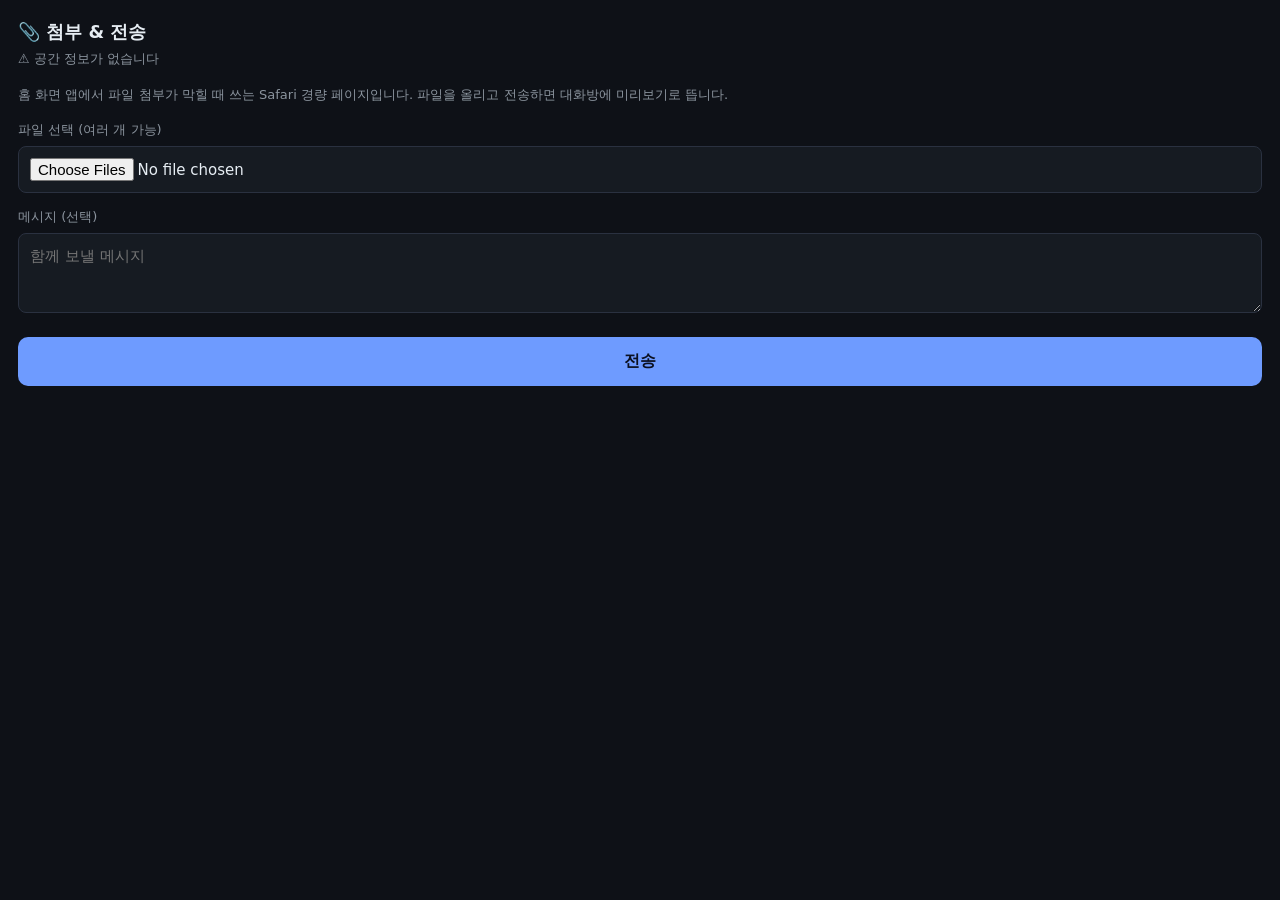
<file: 시스템/대시보드/웹/upload.html>
<!DOCTYPE html>
<html lang="ko">
<head>
  <meta charset="utf-8">
  <meta name="viewport" content="width=device-width, initial-scale=1.0, viewport-fit=cover">
  <title>📎 첨부 & 전송</title>
  <style>
    :root { --bg:#0e1117; --panel:#161b22; --line:#2a3140; --text:#e6edf3; --muted:#8b949e; --accent:#6e9bff; }
    * { box-sizing: border-box; }
    body { margin:0; background:var(--bg); color:var(--text); font:15px/1.5 -apple-system,system-ui,sans-serif; padding:18px; }
    h1 { font-size:18px; margin:0 0 4px; }
    .sub { color:var(--muted); font-size:13px; margin-bottom:16px; }
    label { display:block; font-size:13px; color:var(--muted); margin:14px 0 6px; }
    input[type=file], textarea { width:100%; background:var(--panel); color:var(--text); border:1px solid var(--line); border-radius:8px; padding:11px; font:inherit; }
    textarea { min-height:80px; resize:vertical; }
    button { width:100%; margin-top:18px; padding:14px; font-size:16px; font-weight:600; border:none; border-radius:10px; background:var(--accent); color:#0b1020; cursor:pointer; }
    button:disabled { opacity:.6; }
    #log { margin-top:16px; padding:12px; border-radius:8px; font-size:14px; min-height:20px; }
    #log.ok { background:#11271a; color:#7ee2a8; }
    #log.err { background:#2a1414; color:#ffb4b4; }
    .files { margin-top:8px; font-size:12px; color:var(--muted); }
  </style>
</head>
<body>
  <h1>📎 첨부 &amp; 전송</h1>
  <div class="sub" id="space-line"></div>
  <p class="sub">홈 화면 앱에서 파일 첨부가 막힐 때 쓰는 Safari 경량 페이지입니다. 파일을 올리고 전송하면 대화방에 미리보기로 뜹니다.</p>

  <label>파일 선택 (여러 개 가능)</label>
  <input type="file" id="file" multiple>
  <label>메시지 (선택)</label>
  <textarea id="text" placeholder="함께 보낼 메시지"></textarea>
  <button id="send" type="button">전송</button>
  <div id="log"></div>
  <button id="close" type="button" style="display:none;background:#30363d;color:var(--text);">닫기 (앱으로 돌아가기)</button>

  <script>
    const params = new URLSearchParams(location.search);
    const space = params.get("space") || "";
    document.getElementById("space-line").textContent = space ? ("공간: " + space) : "⚠ 공간 정보가 없습니다";
    const logEl = document.getElementById("log");
    const log = (msg, cls) => { logEl.textContent = msg; logEl.className = cls || ""; };

    document.getElementById("send").onclick = async () => {
      const files = [...document.getElementById("file").files];
      const text = document.getElementById("text").value.trim();
      if (!space) { log("공간 정보가 없어 전송할 수 없습니다.", "err"); return; }
      if (!files.length && !text) { log("파일이나 메시지를 넣어주세요.", "err"); return; }
      const btn = document.getElementById("send");
      btn.disabled = true;
      try {
        const paths = [];
        for (let i = 0; i < files.length; i++) {
          log(`업로드 중... (${i + 1}/${files.length})`);
          const fd = new FormData();
          fd.append("file", files[i]);
          fd.append("dir", "공간/" + space + "/inbox");
          const r = await fetch("/api/files/upload", { method: "POST", body: fd });
          if (!r.ok) { let d; try { d = (await r.json()).detail; } catch (_) {} throw new Error(d || ("업로드 실패 " + r.status)); }
          paths.push((await r.json()).path);
        }
        log("전송 중...");
        const body = [text].concat(paths).filter(Boolean).join("\n");
        const pr = await fetch("/api/spaces/" + encodeURIComponent(space) + "/post", {
          method: "POST", headers: { "Content-Type": "application/json" },
          body: JSON.stringify({ text: body, requester: "대표", run_manager: true, client_message_id: "" }),
        });
        if (!pr.ok) { let d; try { d = (await pr.json()).detail; } catch (_) {} throw new Error(d || ("전송 실패 " + pr.status)); }
        log("✅ 전송 완료! 홈 화면 앱(대화방)으로 돌아가면 첨부가 보입니다.", "ok");
        document.getElementById("file").value = "";
        document.getElementById("text").value = "";
        document.getElementById("close").style.display = "block";
      } catch (e) {
        log("실패: " + e.message, "err");
      }
      btn.disabled = false;
    };

    document.getElementById("close").onclick = () => {
      window.close();                       // window.open으로 열린 창은 스스로 닫힌다
      log("이 탭을 닫고 홈 화면 앱으로 돌아가세요.", "ok");
    };
  </script>
</body>
</html>
</file>
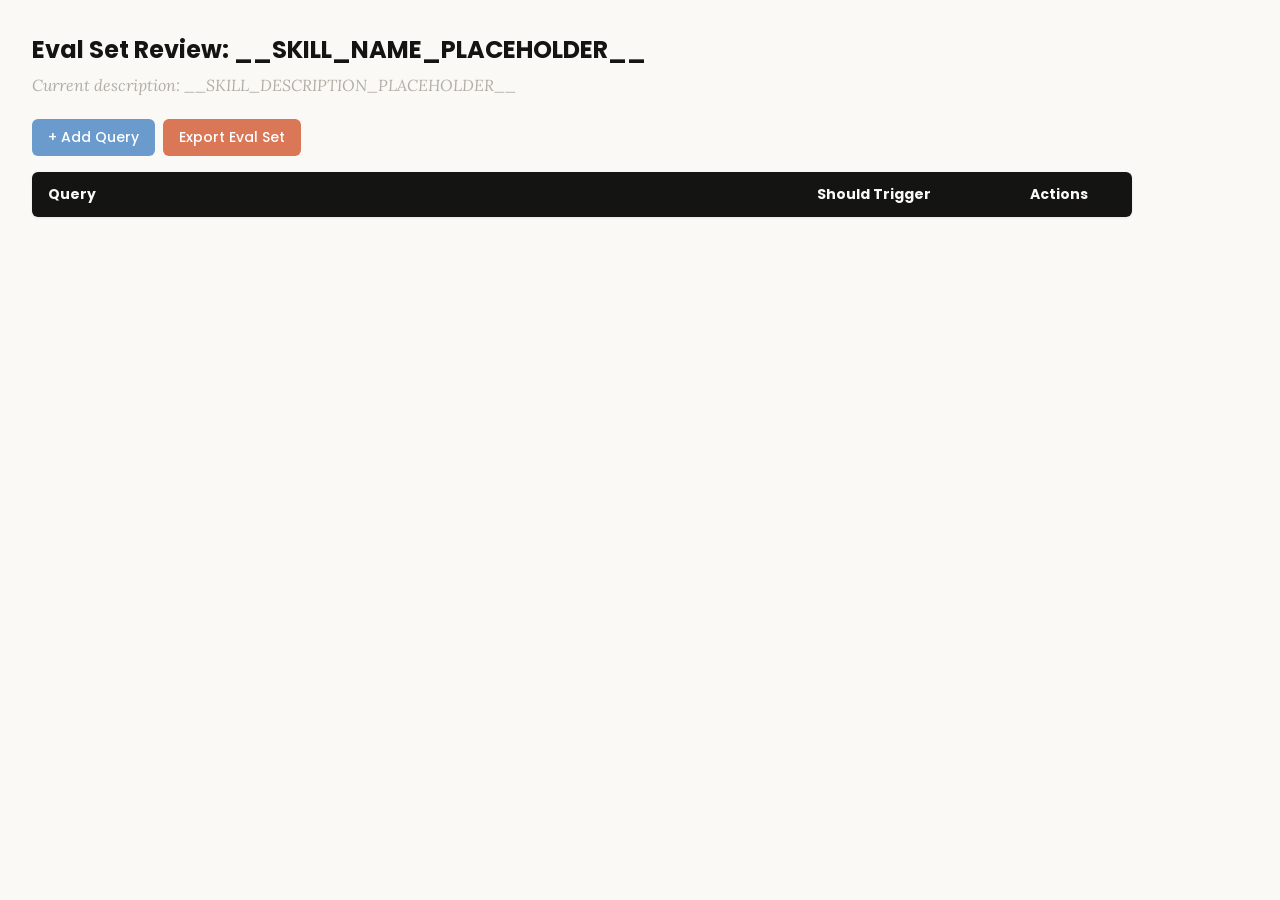
<file: 스킬/기본/skill-creator/assets/eval_review.html>
<!DOCTYPE html>
<html lang="en">
<head>
  <meta charset="UTF-8">
  <meta name="viewport" content="width=device-width, initial-scale=1.0">
  <title>Eval Set Review - __SKILL_NAME_PLACEHOLDER__</title>
  <link rel="preconnect" href="https://fonts.googleapis.com">
  <link rel="preconnect" href="https://fonts.gstatic.com" crossorigin>
  <link href="https://fonts.googleapis.com/css2?family=Poppins:wght@500;600&family=Lora:wght@400;500&display=swap" rel="stylesheet">
  <style>
    * { box-sizing: border-box; margin: 0; padding: 0; }
    body { font-family: 'Lora', Georgia, serif; background: #faf9f5; padding: 2rem; color: #141413; }
    h1 { font-family: 'Poppins', sans-serif; margin-bottom: 0.5rem; font-size: 1.5rem; }
    .description { color: #b0aea5; margin-bottom: 1.5rem; font-style: italic; max-width: 900px; }
    .controls { margin-bottom: 1rem; display: flex; gap: 0.5rem; }
    .btn { font-family: 'Poppins', sans-serif; padding: 0.5rem 1rem; border: none; border-radius: 6px; cursor: pointer; font-size: 0.875rem; font-weight: 500; }
    .btn-add { background: #6a9bcc; color: white; }
    .btn-add:hover { background: #5889b8; }
    .btn-export { background: #d97757; color: white; }
    .btn-export:hover { background: #c4613f; }
    table { width: 100%; max-width: 1100px; border-collapse: collapse; background: white; border-radius: 6px; overflow: hidden; box-shadow: 0 1px 3px rgba(0,0,0,0.08); }
    th { font-family: 'Poppins', sans-serif; background: #141413; color: #faf9f5; padding: 0.75rem 1rem; text-align: left; font-size: 0.875rem; }
    td { padding: 0.75rem 1rem; border-bottom: 1px solid #e8e6dc; vertical-align: top; }
    tr:nth-child(even) td { background: #faf9f5; }
    tr:hover td { background: #f3f1ea; }
    .section-header td { background: #e8e6dc; font-family: 'Poppins', sans-serif; font-weight: 500; font-size: 0.8rem; color: #141413; text-transform: uppercase; letter-spacing: 0.05em; }
    .query-input { width: 100%; padding: 0.4rem; border: 1px solid #e8e6dc; border-radius: 4px; font-size: 0.875rem; font-family: 'Lora', Georgia, serif; resize: vertical; min-height: 60px; }
    .query-input:focus { outline: none; border-color: #d97757; box-shadow: 0 0 0 2px rgba(217,119,87,0.15); }
    .toggle { position: relative; display: inline-block; width: 44px; height: 24px; }
    .toggle input { opacity: 0; width: 0; height: 0; }
    .toggle .slider { position: absolute; inset: 0; background: #b0aea5; border-radius: 24px; cursor: pointer; transition: 0.2s; }
    .toggle .slider::before { content: ""; position: absolute; width: 18px; height: 18px; left: 3px; bottom: 3px; background: white; border-radius: 50%; transition: 0.2s; }
    .toggle input:checked + .slider { background: #d97757; }
    .toggle input:checked + .slider::before { transform: translateX(20px); }
    .btn-delete { background: #c44; color: white; padding: 0.3rem 0.6rem; border: none; border-radius: 4px; cursor: pointer; font-size: 0.75rem; font-family: 'Poppins', sans-serif; }
    .btn-delete:hover { background: #a33; }
    .summary { margin-top: 1rem; color: #b0aea5; font-size: 0.875rem; }
  </style>
</head>
<body>
  <h1>Eval Set Review: <span id="skill-name">__SKILL_NAME_PLACEHOLDER__</span></h1>
  <p class="description">Current description: <span id="skill-desc">__SKILL_DESCRIPTION_PLACEHOLDER__</span></p>

  <div class="controls">
    <button class="btn btn-add" onclick="addRow()">+ Add Query</button>
    <button class="btn btn-export" onclick="exportEvalSet()">Export Eval Set</button>
  </div>

  <table>
    <thead>
      <tr>
        <th style="width:65%">Query</th>
        <th style="width:18%">Should Trigger</th>
        <th style="width:10%">Actions</th>
      </tr>
    </thead>
    <tbody id="eval-body"></tbody>
  </table>

  <p class="summary" id="summary"></p>

  <script>
    const EVAL_DATA = __EVAL_DATA_PLACEHOLDER__;

    let evalItems = [...EVAL_DATA];

    function render() {
      const tbody = document.getElementById('eval-body');
      tbody.innerHTML = '';

      // Sort: should-trigger first, then should-not-trigger
      const sorted = evalItems
        .map((item, origIdx) => ({ ...item, origIdx }))
        .sort((a, b) => (b.should_trigger ? 1 : 0) - (a.should_trigger ? 1 : 0));

      let lastGroup = null;
      sorted.forEach(item => {
        const group = item.should_trigger ? 'trigger' : 'no-trigger';
        if (group !== lastGroup) {
          const headerRow = document.createElement('tr');
          headerRow.className = 'section-header';
          headerRow.innerHTML = `<td colspan="3">${item.should_trigger ? 'Should Trigger' : 'Should NOT Trigger'}</td>`;
          tbody.appendChild(headerRow);
          lastGroup = group;
        }

        const idx = item.origIdx;
        const tr = document.createElement('tr');
        tr.innerHTML = `
          <td><textarea class="query-input" onchange="updateQuery(${idx}, this.value)">${escapeHtml(item.query)}</textarea></td>
          <td>
            <label class="toggle">
              <input type="checkbox" ${item.should_trigger ? 'checked' : ''} onchange="updateTrigger(${idx}, this.checked)">
              <span class="slider"></span>
            </label>
            <span style="margin-left:8px;font-size:0.8rem;color:#b0aea5">${item.should_trigger ? 'Yes' : 'No'}</span>
          </td>
          <td><button class="btn-delete" onclick="deleteRow(${idx})">Delete</button></td>
        `;
        tbody.appendChild(tr);
      });
      updateSummary();
    }

    function escapeHtml(text) {
      const div = document.createElement('div');
      div.textContent = text;
      return div.innerHTML;
    }

    function updateQuery(idx, value) { evalItems[idx].query = value; updateSummary(); }
    function updateTrigger(idx, value) { evalItems[idx].should_trigger = value; render(); }
    function deleteRow(idx) { evalItems.splice(idx, 1); render(); }

    function addRow() {
      evalItems.push({ query: '', should_trigger: true });
      render();
      const inputs = document.querySelectorAll('.query-input');
      inputs[inputs.length - 1].focus();
    }

    function updateSummary() {
      const trigger = evalItems.filter(i => i.should_trigger).length;
      const noTrigger = evalItems.filter(i => !i.should_trigger).length;
      document.getElementById('summary').textContent =
        `${evalItems.length} queries total: ${trigger} should trigger, ${noTrigger} should not trigger`;
    }

    function exportEvalSet() {
      const valid = evalItems.filter(i => i.query.trim() !== '');
      const data = valid.map(i => ({ query: i.query.trim(), should_trigger: i.should_trigger }));
      const blob = new Blob([JSON.stringify(data, null, 2)], { type: 'application/json' });
      const url = URL.createObjectURL(blob);
      const a = document.createElement('a');
      a.href = url;
      a.download = 'eval_set.json';
      document.body.appendChild(a);
      a.click();
      document.body.removeChild(a);
      URL.revokeObjectURL(url);
    }

    render();
  </script>
</body>
</html>
</file>
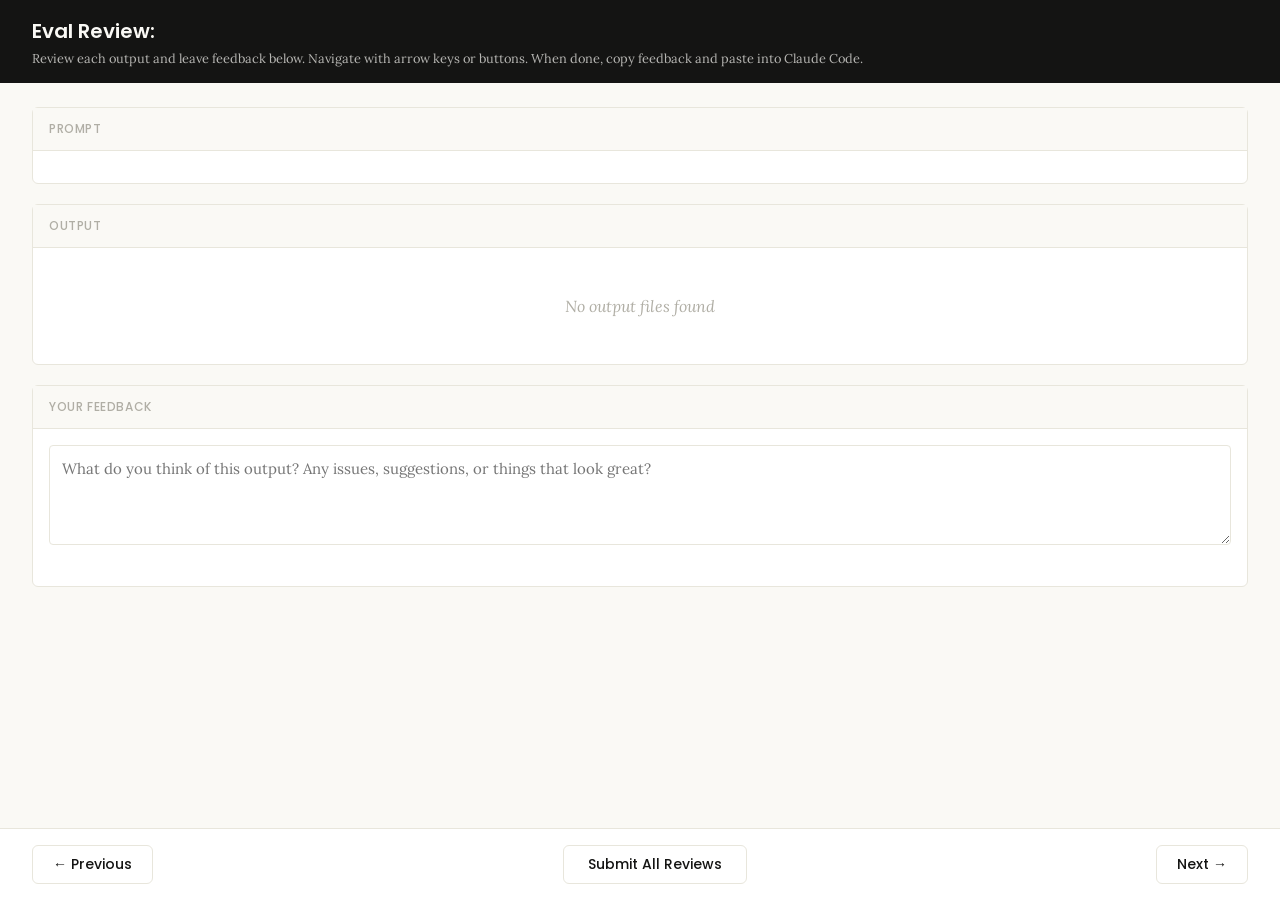
<file: 스킬/기본/skill-creator/eval-viewer/viewer.html>
<!DOCTYPE html>
<html lang="en">
<head>
  <meta charset="UTF-8">
  <meta name="viewport" content="width=device-width, initial-scale=1.0">
  <title>Eval Review</title>
  <link rel="preconnect" href="https://fonts.googleapis.com">
  <link rel="preconnect" href="https://fonts.gstatic.com" crossorigin>
  <link href="https://fonts.googleapis.com/css2?family=Poppins:wght@500;600&family=Lora:wght@400;500&display=swap" rel="stylesheet">
  <script src="https://cdn.sheetjs.com/xlsx-0.20.3/package/dist/xlsx.full.min.js" integrity="sha384-EnyY0/GSHQGSxSgMwaIPzSESbqoOLSexfnSMN2AP+39Ckmn92stwABZynq1JyzdT" crossorigin="anonymous"></script>
  <style>
    :root {
      --bg: #faf9f5;
      --surface: #ffffff;
      --border: #e8e6dc;
      --text: #141413;
      --text-muted: #b0aea5;
      --accent: #d97757;
      --accent-hover: #c4613f;
      --green: #788c5d;
      --green-bg: #eef2e8;
      --red: #c44;
      --red-bg: #fceaea;
      --header-bg: #141413;
      --header-text: #faf9f5;
      --radius: 6px;
    }

    * { box-sizing: border-box; margin: 0; padding: 0; }

    body {
      font-family: 'Lora', Georgia, serif;
      background: var(--bg);
      color: var(--text);
      height: 100vh;
      display: flex;
      flex-direction: column;
    }

    /* ---- Header ---- */
    .header {
      background: var(--header-bg);
      color: var(--header-text);
      padding: 1rem 2rem;
      display: flex;
      justify-content: space-between;
      align-items: center;
      flex-shrink: 0;
    }
    .header h1 {
      font-family: 'Poppins', sans-serif;
      font-size: 1.25rem;
      font-weight: 600;
    }
    .header .instructions {
      font-size: 0.8rem;
      opacity: 0.7;
      margin-top: 0.25rem;
    }
    .header .progress {
      font-size: 0.875rem;
      opacity: 0.8;
      text-align: right;
    }

    /* ---- Main content ---- */
    .main {
      flex: 1;
      overflow-y: auto;
      padding: 1.5rem 2rem;
      display: flex;
      flex-direction: column;
      gap: 1.25rem;
    }

    /* ---- Sections ---- */
    .section {
      background: var(--surface);
      border: 1px solid var(--border);
      border-radius: var(--radius);
      flex-shrink: 0;
    }
    .section-header {
      font-family: 'Poppins', sans-serif;
      padding: 0.75rem 1rem;
      font-size: 0.75rem;
      font-weight: 500;
      text-transform: uppercase;
      letter-spacing: 0.05em;
      color: var(--text-muted);
      border-bottom: 1px solid var(--border);
      background: var(--bg);
    }
    .section-body {
      padding: 1rem;
    }

    /* ---- Config badge ---- */
    .config-badge {
      display: inline-block;
      padding: 0.2rem 0.625rem;
      border-radius: 9999px;
      font-family: 'Poppins', sans-serif;
      font-size: 0.6875rem;
      font-weight: 600;
      text-transform: uppercase;
      letter-spacing: 0.03em;
      margin-left: 0.75rem;
      vertical-align: middle;
    }
    .config-badge.config-primary {
      background: rgba(33, 150, 243, 0.12);
      color: #1976d2;
    }
    .config-badge.config-baseline {
      background: rgba(255, 193, 7, 0.15);
      color: #f57f17;
    }

    /* ---- Prompt ---- */
    .prompt-text {
      white-space: pre-wrap;
      font-size: 0.9375rem;
      line-height: 1.6;
    }

    /* ---- Outputs ---- */
    .output-file {
      border: 1px solid var(--border);
      border-radius: var(--radius);
      overflow: hidden;
    }
    .output-file + .output-file {
      margin-top: 1rem;
    }
    .output-file-header {
      padding: 0.5rem 0.75rem;
      font-size: 0.8rem;
      font-weight: 600;
      color: var(--text-muted);
      background: var(--bg);
      border-bottom: 1px solid var(--border);
      font-family: 'SF Mono', SFMono-Regular, Consolas, 'Liberation Mono', Menlo, monospace;
      display: flex;
      justify-content: space-between;
      align-items: center;
    }
    .output-file-header .dl-btn {
      font-size: 0.7rem;
      color: var(--accent);
      text-decoration: none;
      cursor: pointer;
      font-family: -apple-system, BlinkMacSystemFont, 'Segoe UI', sans-serif;
      font-weight: 500;
      opacity: 0.8;
    }
    .output-file-header .dl-btn:hover {
      opacity: 1;
      text-decoration: underline;
    }
    .output-file-content {
      padding: 0.75rem;
      overflow-x: auto;
    }
    .output-file-content pre {
      font-size: 0.8125rem;
      line-height: 1.5;
      white-space: pre-wrap;
      word-break: break-word;
      font-family: 'SF Mono', SFMono-Regular, Consolas, 'Liberation Mono', Menlo, monospace;
    }
    .output-file-content img {
      max-width: 100%;
      height: auto;
      border-radius: 4px;
    }
    .output-file-content iframe {
      width: 100%;
      height: 600px;
      border: none;
    }
    .output-file-content table {
      border-collapse: collapse;
      font-size: 0.8125rem;
      width: 100%;
    }
    .output-file-content table td,
    .output-file-content table th {
      border: 1px solid var(--border);
      padding: 0.375rem 0.5rem;
      text-align: left;
    }
    .output-file-content table th {
      background: var(--bg);
      font-weight: 600;
    }
    .output-file-content .download-link {
      display: inline-flex;
      align-items: center;
      gap: 0.5rem;
      padding: 0.5rem 1rem;
      background: var(--bg);
      border: 1px solid var(--border);
      border-radius: 4px;
      color: var(--accent);
      text-decoration: none;
      font-size: 0.875rem;
      cursor: pointer;
    }
    .output-file-content .download-link:hover {
      background: var(--border);
    }
    .empty-state {
      color: var(--text-muted);
      font-style: italic;
      padding: 2rem;
      text-align: center;
    }

    /* ---- Feedback ---- */
    .prev-feedback {
      background: var(--bg);
      border: 1px solid var(--border);
      border-radius: 4px;
      padding: 0.625rem 0.75rem;
      margin-top: 0.75rem;
      font-size: 0.8125rem;
      color: var(--text-muted);
      line-height: 1.5;
    }
    .prev-feedback-label {
      font-size: 0.7rem;
      font-weight: 600;
      text-transform: uppercase;
      letter-spacing: 0.04em;
      margin-bottom: 0.25rem;
      color: var(--text-muted);
    }
    .feedback-textarea {
      width: 100%;
      min-height: 100px;
      padding: 0.75rem;
      border: 1px solid var(--border);
      border-radius: 4px;
      font-family: inherit;
      font-size: 0.9375rem;
      line-height: 1.5;
      resize: vertical;
      color: var(--text);
    }
    .feedback-textarea:focus {
      outline: none;
      border-color: var(--accent);
      box-shadow: 0 0 0 3px rgba(37, 99, 235, 0.1);
    }
    .feedback-status {
      font-size: 0.75rem;
      color: var(--text-muted);
      margin-top: 0.5rem;
      min-height: 1.1em;
    }

    /* ---- Grades (collapsible) ---- */
    .grades-toggle {
      display: flex;
      align-items: center;
      cursor: pointer;
      user-select: none;
    }
    .grades-toggle:hover {
      color: var(--accent);
    }
    .grades-toggle .arrow {
      margin-right: 0.5rem;
      transition: transform 0.15s;
      font-size: 0.75rem;
    }
    .grades-toggle .arrow.open {
      transform: rotate(90deg);
    }
    .grades-content {
      display: none;
      margin-top: 0.75rem;
    }
    .grades-content.open {
      display: block;
    }
    .grades-summary {
      font-size: 0.875rem;
      margin-bottom: 0.75rem;
      display: flex;
      align-items: center;
      gap: 0.5rem;
    }
    .grade-badge {
      display: inline-block;
      padding: 0.125rem 0.5rem;
      border-radius: 9999px;
      font-size: 0.75rem;
      font-weight: 600;
    }
    .grade-pass { background: var(--green-bg); color: var(--green); }
    .grade-fail { background: var(--red-bg); color: var(--red); }
    .assertion-list {
      list-style: none;
    }
    .assertion-item {
      padding: 0.625rem 0;
      border-bottom: 1px solid var(--border);
      font-size: 0.8125rem;
    }
    .assertion-item:last-child { border-bottom: none; }
    .assertion-status {
      font-weight: 600;
      margin-right: 0.5rem;
    }
    .assertion-status.pass { color: var(--green); }
    .assertion-status.fail { color: var(--red); }
    .assertion-evidence {
      color: var(--text-muted);
      font-size: 0.75rem;
      margin-top: 0.25rem;
      padding-left: 1.5rem;
    }

    /* ---- View tabs ---- */
    .view-tabs {
      display: flex;
      gap: 0;
      padding: 0 2rem;
      background: var(--bg);
      border-bottom: 1px solid var(--border);
      flex-shrink: 0;
    }
    .view-tab {
      font-family: 'Poppins', sans-serif;
      padding: 0.625rem 1.25rem;
      font-size: 0.8125rem;
      font-weight: 500;
      cursor: pointer;
      border: none;
      background: none;
      color: var(--text-muted);
      border-bottom: 2px solid transparent;
      transition: all 0.15s;
    }
    .view-tab:hover { color: var(--text); }
    .view-tab.active {
      color: var(--accent);
      border-bottom-color: var(--accent);
    }
    .view-panel { display: none; }
    .view-panel.active { display: flex; flex-direction: column; flex: 1; overflow: hidden; }

    /* ---- Benchmark view ---- */
    .benchmark-view {
      padding: 1.5rem 2rem;
      overflow-y: auto;
      flex: 1;
    }
    .benchmark-table {
      border-collapse: collapse;
      background: var(--surface);
      border: 1px solid var(--border);
      border-radius: var(--radius);
      font-size: 0.8125rem;
      width: 100%;
      margin-bottom: 1.5rem;
    }
    .benchmark-table th, .benchmark-table td {
      padding: 0.625rem 0.75rem;
      text-align: left;
      border: 1px solid var(--border);
    }
    .benchmark-table th {
      font-family: 'Poppins', sans-serif;
      background: var(--header-bg);
      color: var(--header-text);
      font-weight: 500;
      font-size: 0.75rem;
      text-transform: uppercase;
      letter-spacing: 0.04em;
    }
    .benchmark-table tr:hover { background: var(--bg); }
    .benchmark-table tr.benchmark-row-with { background: rgba(33, 150, 243, 0.06); }
    .benchmark-table tr.benchmark-row-without { background: rgba(255, 193, 7, 0.06); }
    .benchmark-table tr.benchmark-row-with:hover { background: rgba(33, 150, 243, 0.12); }
    .benchmark-table tr.benchmark-row-without:hover { background: rgba(255, 193, 7, 0.12); }
    .benchmark-table tr.benchmark-row-avg { font-weight: 600; border-top: 2px solid var(--border); }
    .benchmark-table tr.benchmark-row-avg.benchmark-row-with { background: rgba(33, 150, 243, 0.12); }
    .benchmark-table tr.benchmark-row-avg.benchmark-row-without { background: rgba(255, 193, 7, 0.12); }
    .benchmark-delta-positive { color: var(--green); font-weight: 600; }
    .benchmark-delta-negative { color: var(--red); font-weight: 600; }
    .benchmark-notes {
      background: var(--surface);
      border: 1px solid var(--border);
      border-radius: var(--radius);
      padding: 1rem;
    }
    .benchmark-notes h3 {
      font-family: 'Poppins', sans-serif;
      font-size: 0.875rem;
      margin-bottom: 0.75rem;
    }
    .benchmark-notes ul {
      list-style: disc;
      padding-left: 1.25rem;
    }
    .benchmark-notes li {
      font-size: 0.8125rem;
      line-height: 1.6;
      margin-bottom: 0.375rem;
    }
    .benchmark-empty {
      color: var(--text-muted);
      font-style: italic;
      text-align: center;
      padding: 3rem;
    }

    /* ---- Navigation ---- */
    .nav {
      display: flex;
      justify-content: space-between;
      align-items: center;
      padding: 1rem 2rem;
      border-top: 1px solid var(--border);
      background: var(--surface);
      flex-shrink: 0;
    }
    .nav-btn {
      font-family: 'Poppins', sans-serif;
      padding: 0.5rem 1.25rem;
      border: 1px solid var(--border);
      border-radius: var(--radius);
      background: var(--surface);
      cursor: pointer;
      font-size: 0.875rem;
      font-weight: 500;
      color: var(--text);
      transition: all 0.15s;
    }
    .nav-btn:hover:not(:disabled) {
      background: var(--bg);
      border-color: var(--text-muted);
    }
    .nav-btn:disabled {
      opacity: 0.4;
      cursor: not-allowed;
    }
    .done-btn {
      font-family: 'Poppins', sans-serif;
      padding: 0.5rem 1.5rem;
      border: 1px solid var(--border);
      border-radius: var(--radius);
      background: var(--surface);
      color: var(--text);
      cursor: pointer;
      font-size: 0.875rem;
      font-weight: 500;
      transition: all 0.15s;
    }
    .done-btn:hover {
      background: var(--bg);
      border-color: var(--text-muted);
    }
    .done-btn.ready {
      border: none;
      background: var(--accent);
      color: white;
      font-weight: 600;
    }
    .done-btn.ready:hover {
      background: var(--accent-hover);
    }
    /* ---- Done overlay ---- */
    .done-overlay {
      display: none;
      position: fixed;
      inset: 0;
      background: rgba(0, 0, 0, 0.5);
      z-index: 100;
      justify-content: center;
      align-items: center;
    }
    .done-overlay.visible {
      display: flex;
    }
    .done-card {
      background: var(--surface);
      border-radius: 12px;
      padding: 2rem 3rem;
      text-align: center;
      box-shadow: 0 20px 60px rgba(0, 0, 0, 0.3);
      max-width: 500px;
    }
    .done-card h2 {
      font-size: 1.5rem;
      margin-bottom: 0.5rem;
    }
    .done-card p {
      color: var(--text-muted);
      margin-bottom: 1.5rem;
      line-height: 1.5;
    }
    .done-card .btn-row {
      display: flex;
      gap: 0.5rem;
      justify-content: center;
    }
    .done-card button {
      padding: 0.5rem 1.25rem;
      border: 1px solid var(--border);
      border-radius: var(--radius);
      background: var(--surface);
      cursor: pointer;
      font-size: 0.875rem;
    }
    .done-card button:hover {
      background: var(--bg);
    }
    /* ---- Toast ---- */
    .toast {
      position: fixed;
      bottom: 5rem;
      left: 50%;
      transform: translateX(-50%);
      background: var(--header-bg);
      color: var(--header-text);
      padding: 0.625rem 1.25rem;
      border-radius: var(--radius);
      font-size: 0.875rem;
      opacity: 0;
      transition: opacity 0.3s;
      pointer-events: none;
      z-index: 200;
    }
    .toast.visible {
      opacity: 1;
    }
  </style>
</head>
<body>
  <div id="app" style="height:100vh; display:flex; flex-direction:column;">
    <div class="header">
      <div>
        <h1>Eval Review: <span id="skill-name"></span></h1>
        <div class="instructions">Review each output and leave feedback below. Navigate with arrow keys or buttons. When done, copy feedback and paste into Claude Code.</div>
      </div>
      <div class="progress" id="progress"></div>
    </div>

    <!-- View tabs (only shown when benchmark data exists) -->
    <div class="view-tabs" id="view-tabs" style="display:none;">
      <button class="view-tab active" onclick="switchView('outputs')">Outputs</button>
      <button class="view-tab" onclick="switchView('benchmark')">Benchmark</button>
    </div>

    <!-- Outputs panel (qualitative review) -->
    <div class="view-panel active" id="panel-outputs">
    <div class="main">
      <!-- Prompt -->
      <div class="section">
        <div class="section-header">Prompt <span class="config-badge" id="config-badge" style="display:none;"></span></div>
        <div class="section-body">
          <div class="prompt-text" id="prompt-text"></div>
        </div>
      </div>

      <!-- Outputs -->
      <div class="section">
        <div class="section-header">Output</div>
        <div class="section-body" id="outputs-body">
          <div class="empty-state">No output files found</div>
        </div>
      </div>

      <!-- Previous Output (collapsible) -->
      <div class="section" id="prev-outputs-section" style="display:none;">
        <div class="section-header">
          <div class="grades-toggle" onclick="togglePrevOutputs()">
            <span class="arrow" id="prev-outputs-arrow">&#9654;</span>
            Previous Output
          </div>
        </div>
        <div class="grades-content" id="prev-outputs-content"></div>
      </div>

      <!-- Grades (collapsible) -->
      <div class="section" id="grades-section" style="display:none;">
        <div class="section-header">
          <div class="grades-toggle" onclick="toggleGrades()">
            <span class="arrow" id="grades-arrow">&#9654;</span>
            Formal Grades
          </div>
        </div>
        <div class="grades-content" id="grades-content"></div>
      </div>

      <!-- Feedback -->
      <div class="section">
        <div class="section-header">Your Feedback</div>
        <div class="section-body">
          <textarea
            class="feedback-textarea"
            id="feedback"
            placeholder="What do you think of this output? Any issues, suggestions, or things that look great?"
          ></textarea>
          <div class="feedback-status" id="feedback-status"></div>
          <div class="prev-feedback" id="prev-feedback" style="display:none;">
            <div class="prev-feedback-label">Previous feedback</div>
            <div id="prev-feedback-text"></div>
          </div>
        </div>
      </div>
    </div>

    <div class="nav" id="outputs-nav">
      <button class="nav-btn" id="prev-btn" onclick="navigate(-1)">&#8592; Previous</button>
      <button class="done-btn" id="done-btn" onclick="showDoneDialog()">Submit All Reviews</button>
      <button class="nav-btn" id="next-btn" onclick="navigate(1)">Next &#8594;</button>
    </div>
    </div><!-- end panel-outputs -->

    <!-- Benchmark panel (quantitative stats) -->
    <div class="view-panel" id="panel-benchmark">
      <div class="benchmark-view" id="benchmark-content">
        <div class="benchmark-empty">No benchmark data available. Run a benchmark to see quantitative results here.</div>
      </div>
    </div>
  </div>

  <!-- Done overlay -->
  <div class="done-overlay" id="done-overlay">
    <div class="done-card">
      <h2>Review Complete</h2>
      <p>Your feedback has been saved. Go back to your Claude Code session and tell Claude you're done reviewing.</p>
      <div class="btn-row">
        <button onclick="closeDoneDialog()">OK</button>
      </div>
    </div>
  </div>

  <!-- Toast -->
  <div class="toast" id="toast"></div>

  <script>
    // ---- Embedded data (injected by generate_review.py) ----
    /*__EMBEDDED_DATA__*/

    // ---- State ----
    let feedbackMap = {};  // run_id -> feedback text
    let currentIndex = 0;
    let visitedRuns = new Set();

    // ---- Init ----
    async function init() {
      // Load saved feedback from server — but only if this isn't a fresh
      // iteration (indicated by previous_feedback being present). When
      // previous feedback exists, the feedback.json on disk is stale from
      // the prior iteration and should not pre-fill the textareas.
      const hasPrevious = Object.keys(EMBEDDED_DATA.previous_feedback || {}).length > 0
        || Object.keys(EMBEDDED_DATA.previous_outputs || {}).length > 0;
      if (!hasPrevious) {
        try {
          const resp = await fetch("/api/feedback");
          const data = await resp.json();
          if (data.reviews) {
            for (const r of data.reviews) feedbackMap[r.run_id] = r.feedback;
          }
        } catch { /* first run, no feedback yet */ }
      }

      document.getElementById("skill-name").textContent = EMBEDDED_DATA.skill_name;
      showRun(0);

      // Wire up feedback auto-save
      const textarea = document.getElementById("feedback");
      let saveTimeout = null;
      textarea.addEventListener("input", () => {
        clearTimeout(saveTimeout);
        document.getElementById("feedback-status").textContent = "";
        saveTimeout = setTimeout(() => saveCurrentFeedback(), 800);
      });
    }

    // ---- Navigation ----
    function navigate(delta) {
      const newIndex = currentIndex + delta;
      if (newIndex >= 0 && newIndex < EMBEDDED_DATA.runs.length) {
        saveCurrentFeedback();
        showRun(newIndex);
      }
    }

    function updateNavButtons() {
      document.getElementById("prev-btn").disabled = currentIndex === 0;
      document.getElementById("next-btn").disabled =
        currentIndex === EMBEDDED_DATA.runs.length - 1;
    }

    // ---- Show a run ----
    function showRun(index) {
      currentIndex = index;
      const run = EMBEDDED_DATA.runs[index];

      // Progress
      document.getElementById("progress").textContent =
        `${index + 1} of ${EMBEDDED_DATA.runs.length}`;

      // Prompt
      document.getElementById("prompt-text").textContent = run.prompt;

      // Config badge
      const badge = document.getElementById("config-badge");
      const configMatch = run.id.match(/(with_skill|without_skill|new_skill|old_skill)/);
      if (configMatch) {
        const config = configMatch[1];
        const isBaseline = config === "without_skill" || config === "old_skill";
        badge.textContent = config.replace(/_/g, " ");
        badge.className = "config-badge " + (isBaseline ? "config-baseline" : "config-primary");
        badge.style.display = "inline-block";
      } else {
        badge.style.display = "none";
      }

      // Outputs
      renderOutputs(run);

      // Previous outputs
      renderPrevOutputs(run);

      // Grades
      renderGrades(run);

      // Previous feedback
      const prevFb = (EMBEDDED_DATA.previous_feedback || {})[run.id];
      const prevEl = document.getElementById("prev-feedback");
      if (prevFb) {
        document.getElementById("prev-feedback-text").textContent = prevFb;
        prevEl.style.display = "block";
      } else {
        prevEl.style.display = "none";
      }

      // Feedback
      document.getElementById("feedback").value = feedbackMap[run.id] || "";
      document.getElementById("feedback-status").textContent = "";

      updateNavButtons();

      // Track visited runs and promote done button when all visited
      visitedRuns.add(index);
      const doneBtn = document.getElementById("done-btn");
      if (visitedRuns.size >= EMBEDDED_DATA.runs.length) {
        doneBtn.classList.add("ready");
      }

      // Scroll main content to top
      document.querySelector(".main").scrollTop = 0;
    }

    // ---- Render outputs ----
    function renderOutputs(run) {
      const container = document.getElementById("outputs-body");
      container.innerHTML = "";

      const outputs = run.outputs || [];
      if (outputs.length === 0) {
        container.innerHTML = '<div class="empty-state">No output files</div>';
        return;
      }

      for (const file of outputs) {
        const fileDiv = document.createElement("div");
        fileDiv.className = "output-file";

        // Always show file header with download link
        const header = document.createElement("div");
        header.className = "output-file-header";
        const nameSpan = document.createElement("span");
        nameSpan.textContent = file.name;
        header.appendChild(nameSpan);
        const dlBtn = document.createElement("a");
        dlBtn.className = "dl-btn";
        dlBtn.textContent = "Download";
        dlBtn.download = file.name;
        dlBtn.href = getDownloadUri(file);
        header.appendChild(dlBtn);
        fileDiv.appendChild(header);

        const content = document.createElement("div");
        content.className = "output-file-content";

        if (file.type === "text") {
          const pre = document.createElement("pre");
          pre.textContent = file.content;
          content.appendChild(pre);
        } else if (file.type === "image") {
          const img = document.createElement("img");
          img.src = file.data_uri;
          img.alt = file.name;
          content.appendChild(img);
        } else if (file.type === "pdf") {
          const iframe = document.createElement("iframe");
          iframe.src = file.data_uri;
          content.appendChild(iframe);
        } else if (file.type === "xlsx") {
          renderXlsx(content, file.data_b64);
        } else if (file.type === "binary") {
          const a = document.createElement("a");
          a.className = "download-link";
          a.href = file.data_uri;
          a.download = file.name;
          a.textContent = "Download " + file.name;
          content.appendChild(a);
        } else if (file.type === "error") {
          const pre = document.createElement("pre");
          pre.textContent = file.content;
          pre.style.color = "var(--red)";
          content.appendChild(pre);
        }

        fileDiv.appendChild(content);
        container.appendChild(fileDiv);
      }
    }

    // ---- XLSX rendering via SheetJS ----
    function renderXlsx(container, b64Data) {
      try {
        const raw = Uint8Array.from(atob(b64Data), c => c.charCodeAt(0));
        const wb = XLSX.read(raw, { type: "array" });

        for (let i = 0; i < wb.SheetNames.length; i++) {
          const sheetName = wb.SheetNames[i];
          const ws = wb.Sheets[sheetName];

          if (wb.SheetNames.length > 1) {
            const sheetLabel = document.createElement("div");
            sheetLabel.style.cssText =
              "font-weight:600; font-size:0.8rem; color:#b0aea5; margin-top:0.5rem; margin-bottom:0.25rem;";
            sheetLabel.textContent = "Sheet: " + sheetName;
            container.appendChild(sheetLabel);
          }

          const htmlStr = XLSX.utils.sheet_to_html(ws, { editable: false });
          const wrapper = document.createElement("div");
          wrapper.innerHTML = htmlStr;
          container.appendChild(wrapper);
        }
      } catch (err) {
        container.textContent = "Error rendering spreadsheet: " + err.message;
      }
    }

    // ---- Grades ----
    function renderGrades(run) {
      const section = document.getElementById("grades-section");
      const content = document.getElementById("grades-content");

      if (!run.grading) {
        section.style.display = "none";
        return;
      }

      const grading = run.grading;
      section.style.display = "block";
      // Reset to collapsed
      content.classList.remove("open");
      document.getElementById("grades-arrow").classList.remove("open");

      const summary = grading.summary || {};
      const expectations = grading.expectations || [];

      let html = '<div style="padding: 1rem;">';

      // Summary line
      const passRate = summary.pass_rate != null
        ? Math.round(summary.pass_rate * 100) + "%"
        : "?";
      const badgeClass = summary.pass_rate >= 0.8 ? "grade-pass" : summary.pass_rate >= 0.5 ? "" : "grade-fail";
      html += '<div class="grades-summary">';
      html += '<span class="grade-badge ' + badgeClass + '">' + passRate + '</span>';
      html += '<span>' + (summary.passed || 0) + ' passed, ' + (summary.failed || 0) + ' failed of ' + (summary.total || 0) + '</span>';
      html += '</div>';

      // Assertions list
      html += '<ul class="assertion-list">';
      for (const exp of expectations) {
        const statusClass = exp.passed ? "pass" : "fail";
        const statusIcon = exp.passed ? "\u2713" : "\u2717";
        html += '<li class="assertion-item">';
        html += '<span class="assertion-status ' + statusClass + '">' + statusIcon + '</span>';
        html += '<span>' + escapeHtml(exp.text) + '</span>';
        if (exp.evidence) {
          html += '<div class="assertion-evidence">' + escapeHtml(exp.evidence) + '</div>';
        }
        html += '</li>';
      }
      html += '</ul>';

      html += '</div>';
      content.innerHTML = html;
    }

    function toggleGrades() {
      const content = document.getElementById("grades-content");
      const arrow = document.getElementById("grades-arrow");
      content.classList.toggle("open");
      arrow.classList.toggle("open");
    }

    // ---- Previous outputs (collapsible) ----
    function renderPrevOutputs(run) {
      const section = document.getElementById("prev-outputs-section");
      const content = document.getElementById("prev-outputs-content");
      const prevOutputs = (EMBEDDED_DATA.previous_outputs || {})[run.id];

      if (!prevOutputs || prevOutputs.length === 0) {
        section.style.display = "none";
        return;
      }

      section.style.display = "block";
      // Reset to collapsed
      content.classList.remove("open");
      document.getElementById("prev-outputs-arrow").classList.remove("open");

      // Render the files into the content area
      content.innerHTML = "";
      const wrapper = document.createElement("div");
      wrapper.style.padding = "1rem";

      for (const file of prevOutputs) {
        const fileDiv = document.createElement("div");
        fileDiv.className = "output-file";

        const header = document.createElement("div");
        header.className = "output-file-header";
        const nameSpan = document.createElement("span");
        nameSpan.textContent = file.name;
        header.appendChild(nameSpan);
        const dlBtn = document.createElement("a");
        dlBtn.className = "dl-btn";
        dlBtn.textContent = "Download";
        dlBtn.download = file.name;
        dlBtn.href = getDownloadUri(file);
        header.appendChild(dlBtn);
        fileDiv.appendChild(header);

        const fc = document.createElement("div");
        fc.className = "output-file-content";

        if (file.type === "text") {
          const pre = document.createElement("pre");
          pre.textContent = file.content;
          fc.appendChild(pre);
        } else if (file.type === "image") {
          const img = document.createElement("img");
          img.src = file.data_uri;
          img.alt = file.name;
          fc.appendChild(img);
        } else if (file.type === "pdf") {
          const iframe = document.createElement("iframe");
          iframe.src = file.data_uri;
          fc.appendChild(iframe);
        } else if (file.type === "xlsx") {
          renderXlsx(fc, file.data_b64);
        } else if (file.type === "binary") {
          const a = document.createElement("a");
          a.className = "download-link";
          a.href = file.data_uri;
          a.download = file.name;
          a.textContent = "Download " + file.name;
          fc.appendChild(a);
        }

        fileDiv.appendChild(fc);
        wrapper.appendChild(fileDiv);
      }

      content.appendChild(wrapper);
    }

    function togglePrevOutputs() {
      const content = document.getElementById("prev-outputs-content");
      const arrow = document.getElementById("prev-outputs-arrow");
      content.classList.toggle("open");
      arrow.classList.toggle("open");
    }

    // ---- Feedback (saved to server -> feedback.json) ----
    function saveCurrentFeedback() {
      const run = EMBEDDED_DATA.runs[currentIndex];
      const text = document.getElementById("feedback").value;

      if (text.trim() === "") {
        delete feedbackMap[run.id];
      } else {
        feedbackMap[run.id] = text;
      }

      // Build reviews array from map
      const reviews = [];
      for (const [run_id, feedback] of Object.entries(feedbackMap)) {
        if (feedback.trim()) {
          reviews.push({ run_id, feedback, timestamp: new Date().toISOString() });
        }
      }

      fetch("/api/feedback", {
        method: "POST",
        headers: { "Content-Type": "application/json" },
        body: JSON.stringify({ reviews, status: "in_progress" }),
      }).then(() => {
        document.getElementById("feedback-status").textContent = "Saved";
      }).catch(() => {
        // Static mode or server unavailable — no-op on auto-save,
        // feedback will be downloaded on final submit
        document.getElementById("feedback-status").textContent = "Will download on submit";
      });
    }

    // ---- Done ----
    function showDoneDialog() {
      // Save current textarea to feedbackMap (but don't POST yet)
      const run = EMBEDDED_DATA.runs[currentIndex];
      const text = document.getElementById("feedback").value;
      if (text.trim() === "") {
        delete feedbackMap[run.id];
      } else {
        feedbackMap[run.id] = text;
      }

      // POST once with status: complete — include ALL runs so the model
      // can distinguish "no feedback" (looks good) from "not reviewed"
      const reviews = [];
      const ts = new Date().toISOString();
      for (const r of EMBEDDED_DATA.runs) {
        reviews.push({ run_id: r.id, feedback: feedbackMap[r.id] || "", timestamp: ts });
      }
      const payload = JSON.stringify({ reviews, status: "complete" }, null, 2);
      fetch("/api/feedback", {
        method: "POST",
        headers: { "Content-Type": "application/json" },
        body: payload,
      }).then(() => {
        document.getElementById("done-overlay").classList.add("visible");
      }).catch(() => {
        // Server not available (static mode) — download as file
        const blob = new Blob([payload], { type: "application/json" });
        const url = URL.createObjectURL(blob);
        const a = document.createElement("a");
        a.href = url;
        a.download = "feedback.json";
        a.click();
        URL.revokeObjectURL(url);
        document.getElementById("done-overlay").classList.add("visible");
      });
    }

    function closeDoneDialog() {
      // Reset status back to in_progress
      saveCurrentFeedback();
      document.getElementById("done-overlay").classList.remove("visible");
    }

    // ---- Toast ----
    function showToast(message) {
      const toast = document.getElementById("toast");
      toast.textContent = message;
      toast.classList.add("visible");
      setTimeout(() => toast.classList.remove("visible"), 2000);
    }

    // ---- Keyboard nav ----
    document.addEventListener("keydown", (e) => {
      // Don't capture when typing in textarea
      if (e.target.tagName === "TEXTAREA") return;

      if (e.key === "ArrowLeft" || e.key === "ArrowUp") {
        e.preventDefault();
        navigate(-1);
      } else if (e.key === "ArrowRight" || e.key === "ArrowDown") {
        e.preventDefault();
        navigate(1);
      }
    });

    // ---- Util ----
    function getDownloadUri(file) {
      if (file.data_uri) return file.data_uri;
      if (file.data_b64) return "data:application/octet-stream;base64," + file.data_b64;
      if (file.type === "text") return "data:text/plain;charset=utf-8," + encodeURIComponent(file.content);
      return "#";
    }

    function escapeHtml(text) {
      const div = document.createElement("div");
      div.textContent = text;
      return div.innerHTML;
    }

    // ---- View switching ----
    function switchView(view) {
      document.querySelectorAll(".view-tab").forEach(t => t.classList.remove("active"));
      document.querySelectorAll(".view-panel").forEach(p => p.classList.remove("active"));
      document.querySelector(`[onclick="switchView('${view}')"]`).classList.add("active");
      document.getElementById("panel-" + view).classList.add("active");
    }

    // ---- Benchmark rendering ----
    function renderBenchmark() {
      const data = EMBEDDED_DATA.benchmark;
      if (!data) return;

      // Show the tabs
      document.getElementById("view-tabs").style.display = "flex";

      const container = document.getElementById("benchmark-content");
      const summary = data.run_summary || {};
      const metadata = data.metadata || {};
      const notes = data.notes || [];

      let html = "";

      // Header
      html += "<h2 style='font-family: Poppins, sans-serif; margin-bottom: 0.5rem;'>Benchmark Results</h2>";
      html += "<p style='color: var(--text-muted); font-size: 0.875rem; margin-bottom: 1.25rem;'>";
      if (metadata.skill_name) html += "<strong>" + escapeHtml(metadata.skill_name) + "</strong> &mdash; ";
      if (metadata.timestamp) html += metadata.timestamp + " &mdash; ";
      if (metadata.evals_run) html += "Evals: " + metadata.evals_run.join(", ") + " &mdash; ";
      html += (metadata.runs_per_configuration || "?") + " runs per configuration";
      html += "</p>";

      // Summary table
      html += '<table class="benchmark-table">';

      function fmtStat(stat, pct) {
        if (!stat) return "—";
        const suffix = pct ? "%" : "";
        const m = pct ? (stat.mean * 100).toFixed(0) : stat.mean.toFixed(1);
        const s = pct ? (stat.stddev * 100).toFixed(0) : stat.stddev.toFixed(1);
        return m + suffix + " ± " + s + suffix;
      }

      function deltaClass(val) {
        if (!val) return "";
        const n = parseFloat(val);
        if (n > 0) return "benchmark-delta-positive";
        if (n < 0) return "benchmark-delta-negative";
        return "";
      }

      // Discover config names dynamically (everything except "delta")
      const configs = Object.keys(summary).filter(k => k !== "delta");
      const configA = configs[0] || "config_a";
      const configB = configs[1] || "config_b";
      const labelA = configA.replace(/_/g, " ").replace(/\b\w/g, c => c.toUpperCase());
      const labelB = configB.replace(/_/g, " ").replace(/\b\w/g, c => c.toUpperCase());
      const a = summary[configA] || {};
      const b = summary[configB] || {};
      const delta = summary.delta || {};

      html += "<thead><tr><th>Metric</th><th>" + escapeHtml(labelA) + "</th><th>" + escapeHtml(labelB) + "</th><th>Delta</th></tr></thead>";
      html += "<tbody>";

      html += "<tr><td><strong>Pass Rate</strong></td>";
      html += "<td>" + fmtStat(a.pass_rate, true) + "</td>";
      html += "<td>" + fmtStat(b.pass_rate, true) + "</td>";
      html += '<td class="' + deltaClass(delta.pass_rate) + '">' + (delta.pass_rate || "—") + "</td></tr>";

      // Time (only show row if data exists)
      if (a.time_seconds || b.time_seconds) {
        html += "<tr><td><strong>Time (s)</strong></td>";
        html += "<td>" + fmtStat(a.time_seconds, false) + "</td>";
        html += "<td>" + fmtStat(b.time_seconds, false) + "</td>";
        html += '<td class="' + deltaClass(delta.time_seconds) + '">' + (delta.time_seconds ? delta.time_seconds + "s" : "—") + "</td></tr>";
      }

      // Tokens (only show row if data exists)
      if (a.tokens || b.tokens) {
        html += "<tr><td><strong>Tokens</strong></td>";
        html += "<td>" + fmtStat(a.tokens, false) + "</td>";
        html += "<td>" + fmtStat(b.tokens, false) + "</td>";
        html += '<td class="' + deltaClass(delta.tokens) + '">' + (delta.tokens || "—") + "</td></tr>";
      }

      html += "</tbody></table>";

      // Per-eval breakdown (if runs data available)
      const runs = data.runs || [];
      if (runs.length > 0) {
        const evalIds = [...new Set(runs.map(r => r.eval_id))].sort((a, b) => a - b);

        html += "<h3 style='font-family: Poppins, sans-serif; margin-bottom: 0.75rem;'>Per-Eval Breakdown</h3>";

        const hasTime = runs.some(r => r.result && r.result.time_seconds != null);
        const hasErrors = runs.some(r => r.result && r.result.errors > 0);

        for (const evalId of evalIds) {
          const evalRuns = runs.filter(r => r.eval_id === evalId);
          const evalName = evalRuns[0] && evalRuns[0].eval_name ? evalRuns[0].eval_name : "Eval " + evalId;

          html += "<h4 style='font-family: Poppins, sans-serif; margin: 1rem 0 0.5rem; color: var(--text);'>" + escapeHtml(evalName) + "</h4>";
          html += '<table class="benchmark-table">';
          html += "<thead><tr><th>Config</th><th>Run</th><th>Pass Rate</th>";
          if (hasTime) html += "<th>Time (s)</th>";
          if (hasErrors) html += "<th>Crashes During Execution</th>";
          html += "</tr></thead>";
          html += "<tbody>";

          // Group by config and render with average rows
          const configGroups = [...new Set(evalRuns.map(r => r.configuration))];
          for (let ci = 0; ci < configGroups.length; ci++) {
            const config = configGroups[ci];
            const configRuns = evalRuns.filter(r => r.configuration === config);
            if (configRuns.length === 0) continue;

            const rowClass = ci === 0 ? "benchmark-row-with" : "benchmark-row-without";
            const configLabel = config.replace(/_/g, " ").replace(/\b\w/g, c => c.toUpperCase());

            for (const run of configRuns) {
              const r = run.result || {};
              const prClass = r.pass_rate >= 0.8 ? "benchmark-delta-positive" : r.pass_rate < 0.5 ? "benchmark-delta-negative" : "";
              html += '<tr class="' + rowClass + '">';
              html += "<td>" + configLabel + "</td>";
              html += "<td>" + run.run_number + "</td>";
              html += '<td class="' + prClass + '">' + ((r.pass_rate || 0) * 100).toFixed(0) + "% (" + (r.passed || 0) + "/" + (r.total || 0) + ")</td>";
              if (hasTime) html += "<td>" + (r.time_seconds != null ? r.time_seconds.toFixed(1) : "—") + "</td>";
              if (hasErrors) html += "<td>" + (r.errors || 0) + "</td>";
              html += "</tr>";
            }

            // Average row
            const rates = configRuns.map(r => (r.result || {}).pass_rate || 0);
            const avgRate = rates.reduce((a, b) => a + b, 0) / rates.length;
            const avgPrClass = avgRate >= 0.8 ? "benchmark-delta-positive" : avgRate < 0.5 ? "benchmark-delta-negative" : "";
            html += '<tr class="benchmark-row-avg ' + rowClass + '">';
            html += "<td>" + configLabel + "</td>";
            html += "<td>Avg</td>";
            html += '<td class="' + avgPrClass + '">' + (avgRate * 100).toFixed(0) + "%</td>";
            if (hasTime) {
              const times = configRuns.map(r => (r.result || {}).time_seconds).filter(t => t != null);
              html += "<td>" + (times.length ? (times.reduce((a, b) => a + b, 0) / times.length).toFixed(1) : "—") + "</td>";
            }
            if (hasErrors) html += "<td></td>";
            html += "</tr>";
          }
          html += "</tbody></table>";

          // Per-assertion detail for this eval
          const runsWithExpectations = {};
          for (const config of configGroups) {
            runsWithExpectations[config] = evalRuns.filter(r => r.configuration === config && r.expectations && r.expectations.length > 0);
          }
          const hasAnyExpectations = Object.values(runsWithExpectations).some(runs => runs.length > 0);
          if (hasAnyExpectations) {
            // Collect all unique assertion texts across all configs
            const allAssertions = [];
            const seen = new Set();
            for (const config of configGroups) {
              for (const run of runsWithExpectations[config]) {
                for (const exp of (run.expectations || [])) {
                  if (!seen.has(exp.text)) {
                    seen.add(exp.text);
                    allAssertions.push(exp.text);
                  }
                }
              }
            }

            html += '<table class="benchmark-table" style="margin-top: 0.5rem;">';
            html += "<thead><tr><th>Assertion</th>";
            for (const config of configGroups) {
              const label = config.replace(/_/g, " ").replace(/\b\w/g, c => c.toUpperCase());
              html += "<th>" + escapeHtml(label) + "</th>";
            }
            html += "</tr></thead><tbody>";

            for (const assertionText of allAssertions) {
              html += "<tr><td>" + escapeHtml(assertionText) + "</td>";

              for (const config of configGroups) {
                html += "<td>";
                for (const run of runsWithExpectations[config]) {
                  const exp = (run.expectations || []).find(e => e.text === assertionText);
                  if (exp) {
                    const cls = exp.passed ? "benchmark-delta-positive" : "benchmark-delta-negative";
                    const icon = exp.passed ? "\u2713" : "\u2717";
                    html += '<span class="' + cls + '" title="Run ' + run.run_number + ': ' + escapeHtml(exp.evidence || "") + '">' + icon + "</span> ";
                  } else {
                    html += "— ";
                  }
                }
                html += "</td>";
              }
              html += "</tr>";
            }
            html += "</tbody></table>";
          }
        }
      }

      // Notes
      if (notes.length > 0) {
        html += '<div class="benchmark-notes">';
        html += "<h3>Analysis Notes</h3>";
        html += "<ul>";
        for (const note of notes) {
          html += "<li>" + escapeHtml(note) + "</li>";
        }
        html += "</ul></div>";
      }

      container.innerHTML = html;
    }

    // ---- Start ----
    init();
    renderBenchmark();
  </script>
</body>
</html>
</file>
